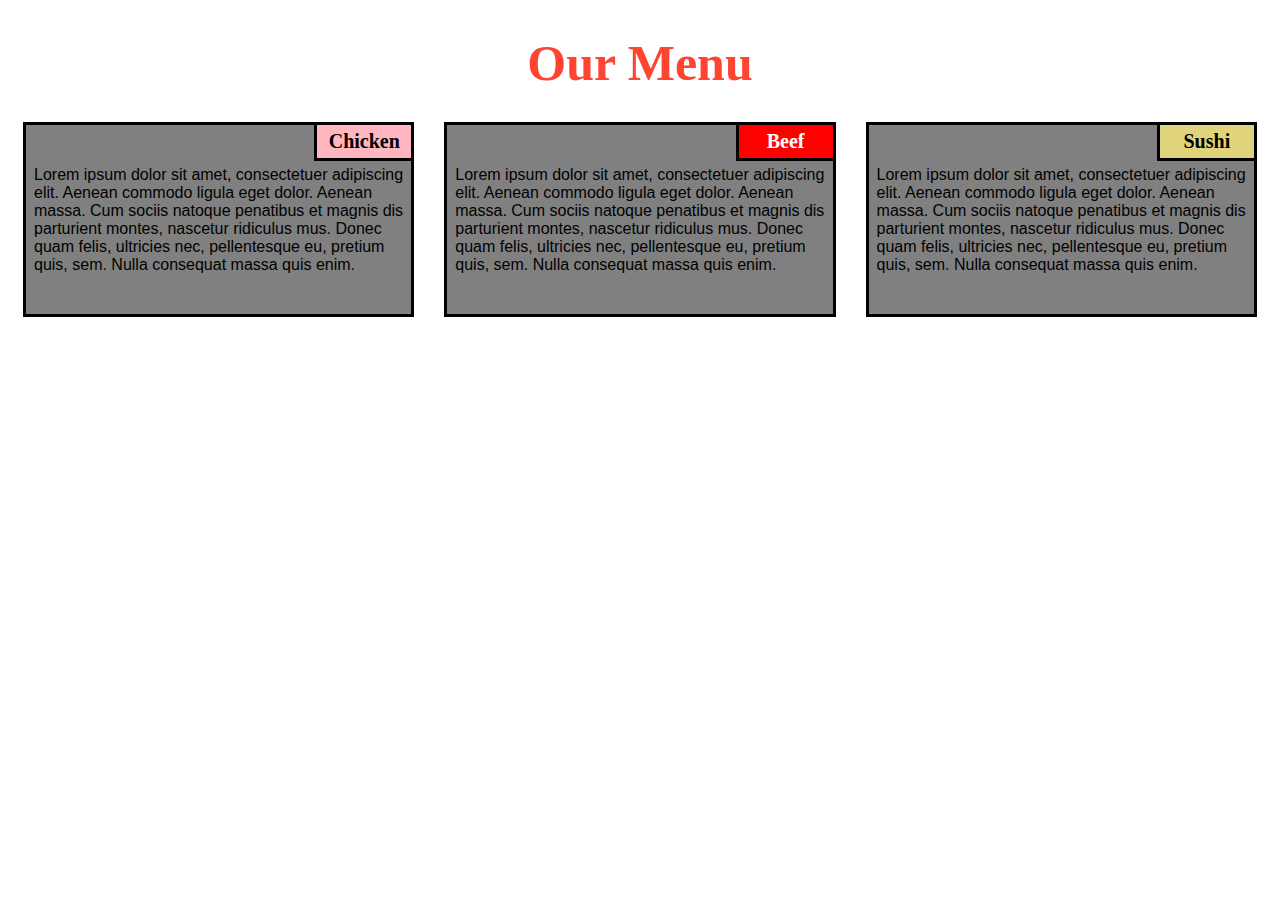
<file: New folder/index.html>
<!DOCTYPE html>
<html>

<head>
    <meta charset="utf-8">
    <title>module2-solution</title>
</head>
<link rel="stylesheet" type="text/css" href="css/style.css">

<body>
    <h1>Our Menu</h1>
    <section class="column-lg-4 colmn-md-6 colmn-sm-12">
        <div>
            <p class="sub1">Chicken</p>
            <p class="content">
                Lorem ipsum dolor sit amet, consectetuer adipiscing elit. Aenean commodo ligula eget dolor. Aenean massa. Cum sociis natoque penatibus et magnis dis parturient montes, nascetur ridiculus mus. Donec quam felis, ultricies nec, pellentesque eu, pretium quis, sem. Nulla consequat massa quis enim.
            </p>
        </div>
    </section>
    <section class="column-lg-4 colmn-md-6 colmn-sm-12">
        <div>
            <p class="sub2">Beef</p>
            <p class="content">
                Lorem ipsum dolor sit amet, consectetuer adipiscing elit. Aenean commodo ligula eget dolor. Aenean massa. Cum sociis natoque penatibus et magnis dis parturient montes, nascetur ridiculus mus. Donec quam felis, ultricies nec, pellentesque eu, pretium quis, sem. Nulla consequat massa quis enim.
        </div>
    </section>
    <section class="column-lg-4 colmn-md-12 colmn-sm-12">
        <div>
            <p class="sub3">Sushi</p>
            <p class="content">
                Lorem ipsum dolor sit amet, consectetuer adipiscing elit. Aenean commodo ligula eget dolor. Aenean massa. Cum sociis natoque penatibus et magnis dis parturient montes, nascetur ridiculus mus. Donec quam felis, ultricies nec, pellentesque eu, pretium quis, sem. Nulla consequat massa quis enim.
            </p>
        </div>
</body>

</html>
</file>
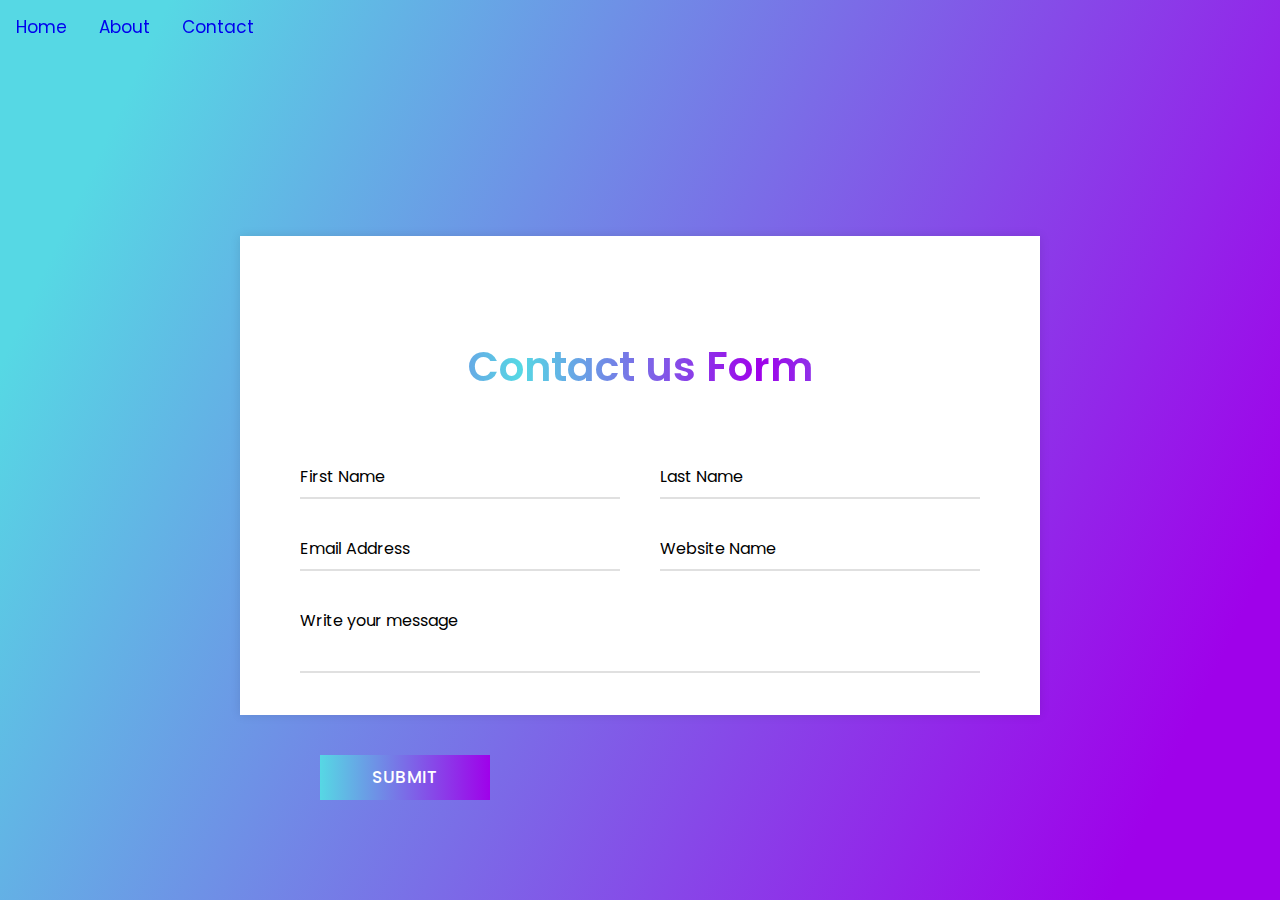
<file: FLORA-ID/CONTACT.html>
<!DOCTYPE html>
<html lang="en">
<head>
    <meta charset="UTF-8">
    <meta name="viewport" content="width=device-width, initial-scale=1.0">
    <title>FLORA ID - Contact</title>
    <link rel="stylesheet" href="https://cdnjs.cloudflare.com/ajax/libs/animate.css/4.1.1/animate.min.css">

    <link rel="stylesheet"href="CONTACT.css">
</head>
<body>
   <div class="navbar animated fadeInDown">
      <a href="MAIN.html" class="active">Home</a>
      <a href="ABOUT.html">About</a>
      <a href="CONTACT.html">Contact</a>
  </div>
  
    <div class="container">
        <div class="text">Contact us Form </div>
        <form action="MAIN.html">
           <div class="form-row">
              <div class="input-data">
                 <input type="text" required>
                 <div class="underline"></div>
                 <label for="">First Name</label></div>
              <div class="input-data">
                 <input type="text" required>
                 <div class="underline"></div>
                 <label for="">Last Name</label>
              </div> </div>
           <div class="form-row">
              <div class="input-data">
                 <input type="text" required>
                 <div class="underline"></div>
                 <label for="">Email Address</label>
              </div>
              <div class="input-data">
                 <input type="text" required>
                 <div class="underline"></div>
                 <label for="">Website Name</label></div>
           </div>
           <div class="form-row">
           <div class="input-data textarea">
              <textarea rows="8" cols="80" required></textarea>
              <br />
              <div class="underline"></div>
              <label for="">Write your message</label>
              <br />
              <div class="form-row submit-btn">
                 <div class="input-data">
                    <div class="inner"></div>
                    <input type="submit" value="submit">
                 </div>   
               </div> 
            </form>
          </div>

</body>
</html>
</file>
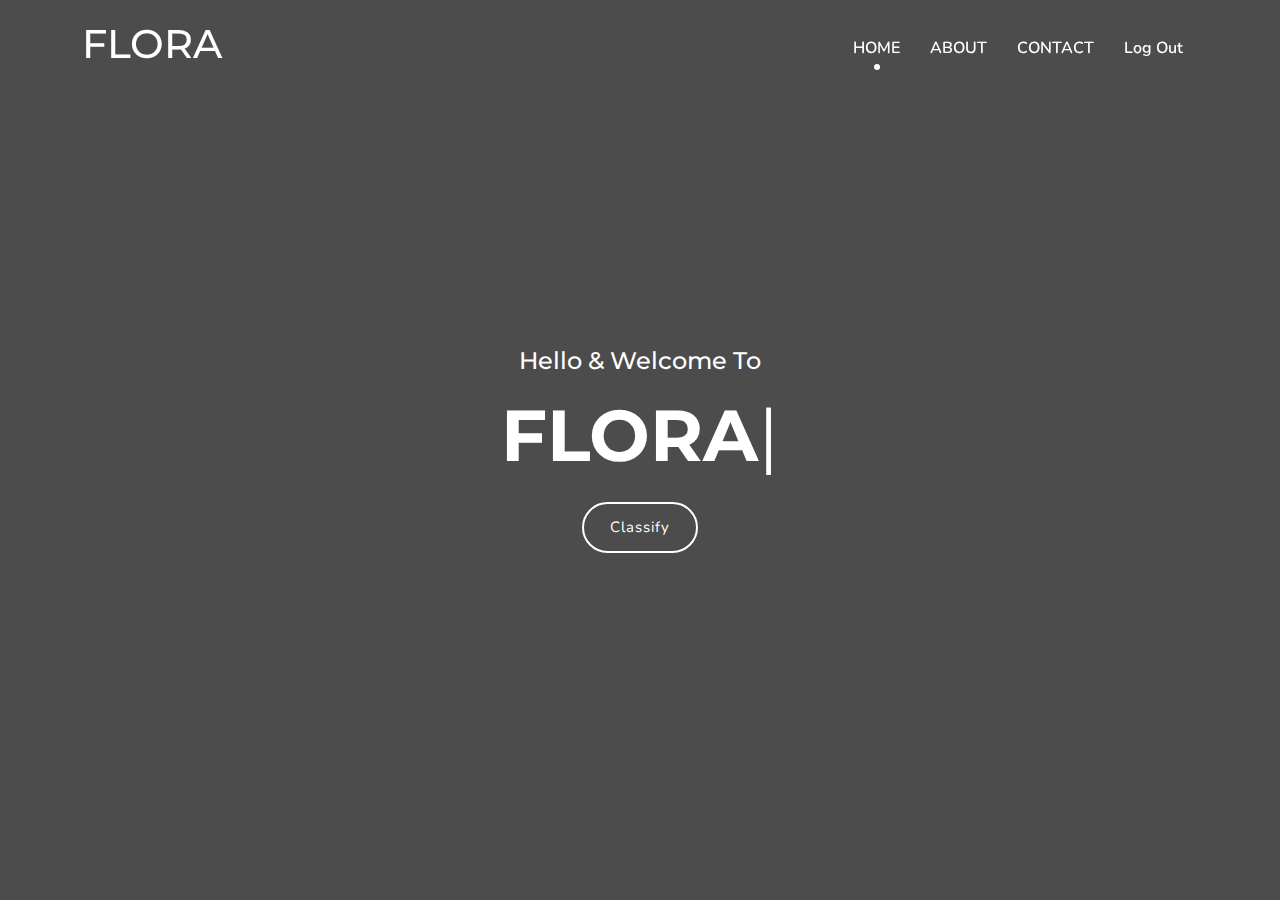
<file: FLORA-ID/index (2).html>
<!DOCTYPE html>
<html lang="en">
<head>
        <meta charset="UTF-8">
        <meta name="viewport" content="width=device-width, initial-scale=1">
        <title>FLORA ID</title>
        <link rel="stylesheet" href="assets/css/bootstrap.min.css" />
        <link rel="stylesheet" href="assets/css/materialdesignicons.min.css">
        <link rel="stylesheet" href="assets/css/animate.min.css">
        <link rel="stylesheet" href="assets/css/style.css">
        
    </head>

    <body>

        <nav class="navbar navbar-expand-lg fixed-top custom-nav sticky">
            <div class="container">
                <a class='navbar-brand logo' href=''>
                        <h1>FLORA</h1>
                    </a>
                    <button class="navbar-toggler" type="button" data-bs-toggle="collapse" data-bs-target="#navbarSupportedContent" aria-controls="navbarSupportedContent" aria-expanded="true" aria-label="Toggle navigation">
                        <i class="mdi mdi-menu"></i>
                    </button>
                <div class="collapse navbar-collapse" id="navbarSupportedContent">
                    <ul class="navbar-nav ms-auto">
                        <li class="nav-item active">
                            <a href="index (2).html" class="nav-link">HOME</a>
                        </li>
                        <li class="nav-item">
                            <a href="ABOUT.html" class="nav-link">ABOUT</a>
                        </li>
                        <li class="nav-item">
                            <a href="CONTACT.html" class="nav-link">CONTACT</a>
                        </li>
                        <li class="nav-item">
                            <a href="MAIN.html" class="nav-link">Log Out</a>
                        </li>

                    </ul>
                </div>
            </div>
        </nav>

        <section class="home-bg section h-100vh" id="home">
            <div class="bg-overlay"></div>
                <div class="container z-index">
                    <div class="row justify-content-center">
                        <div class="col-lg-12">
                            <div class="text-white text-center">
                                <h4>Hello & Welcome To</h4>
                                <h1 class="header_title mb-0 mt-3"> <span class="element fw-bold" data-elements="FLORA ID --The IRIS Classification."></span></h1>
        
                                <div class="header_btn">
                                    <a href="https://yash-yz82.onrender.com/" class="btn btn-outline-custom btn-rounded mt-4">Classify</a>
                                </div>
                            </div>
                        </div>
                    </div>
                </div>
           
        </section>


        <script src="https://cdn.jsdelivr.net/npm/bootstrap@5.3.3/dist/js/bootstrap.bundle.min.js"></script>

         <script src="assets/js/jquery.min.js"></script>
         <script src="assets/js/typed.js"></script>         
        <script>
            $(".element").each(function() {
                var $this = $(this);
                $this.typed({
                    strings: $this.attr('data-elements').split(','),
                    typeSpeed: 100,
                    backDelay: 3000
                });
            });
        </script>
    </body>
</html>
</file>
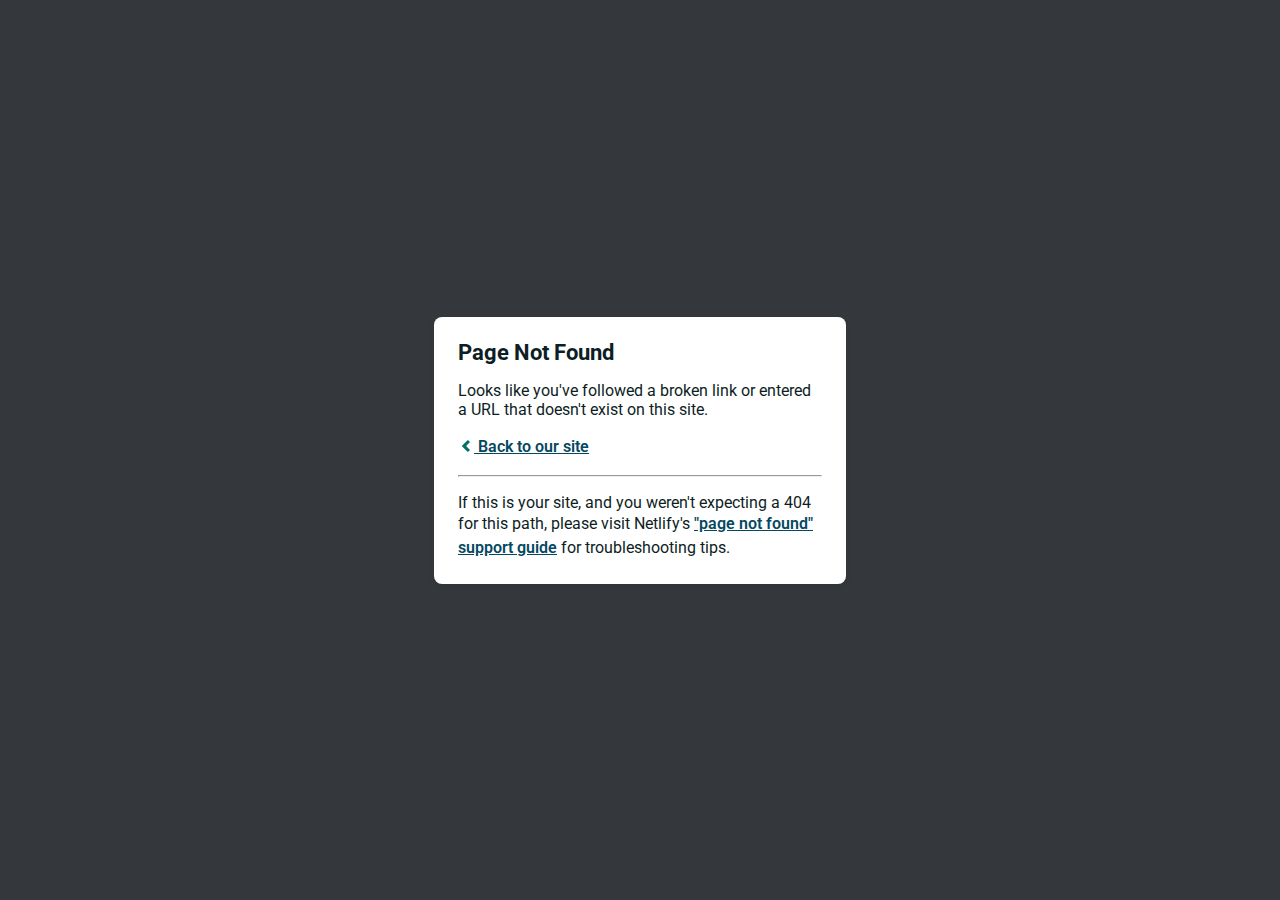
<file: FLORA-ID/assets/fonts/materialdesignicons-webfontdf71.html>
<!DOCTYPE html>
<html>
  <head>
    <meta charset="utf-8">
    <meta name="viewport" content="width=device-width, initial-scale=1.0, maximum-scale=1.0, user-scalable=no">

    <title>Page Not Found</title>
    <link href='https://fonts.googleapis.com/css?family=Roboto:400,700&subset=latin,latin-ext' rel='stylesheet' type='text/css'>
    <style>
    body {
      font-family: -apple-system, BlinkMacSystemFont, "Segoe UI", Roboto, Helvetica, Arial, sans-serif, "Apple Color Emoji", "Segoe UI Emoji", "Segoe UI Symbol";
      background: rgb(52, 56, 60);
      color: white;
      overflow: hidden;
      margin: 0;
      padding: 0;
    }

    h1 {
      margin: 0;
      font-size: 22px;
      line-height: 24px;
    }

    .main {
      position: relative;
      display: flex;
      flex-direction: column;
      align-items: center;
      justify-content: center;
      height: 100vh;
      width: 100vw;
    }

    .card {
      position: relative;
      display: flex;
      flex-direction: column;
      width: 75%;
      max-width: 364px;
      padding: 24px;
      background: white;
      color: rgb(14, 30, 37);
      border-radius: 8px;
      box-shadow: 0 2px 4px 0 rgba(14, 30, 37, .16);
    }

    a {
      margin: 0;
      font-weight: 600;
      line-height: 24px;
      color: #054861;
    }

    a svg {
      position: relative;
      top: 2px;
    }

    a:hover,
    a:focus {
      text-decoration: none;
    }

    a:hover svg path{
      fill: #007067;
    }

    p:last-of-type {
      margin-bottom: 0;
    }

    </style>
  </head>
  <body>
    <div class="main">
      <div class="card">
        <div class="header">
          <h1>Page Not Found</h1>
        </div>
        <div class="body">
          <p>Looks like you've followed a broken link or entered a URL that doesn't exist on this site.</p>
          <p>
            <a id="back-link" href="/">
              <svg xmlns="http://www.w3.org/2000/svg" width="16" height="16" viewBox="0 0 16 16">
                <path fill="#007067" d="M11.9998836,4.09370803 L8.55809517,7.43294953 C8.23531459,7.74611298 8.23531459,8.25388736 8.55809517,8.56693769 L12,11.9062921 L9.84187871,14 L4.24208544,8.56693751 C3.91930485,8.25388719 3.91930485,7.74611281 4.24208544,7.43294936 L9.84199531,2 L11.9998836,4.09370803 Z"/>
              </svg>
              Back to our site
             </a>
          </p>
          <hr><p>If this is your site, and you weren't expecting a 404 for this path, please visit Netlify's <a href="https://answers.netlify.com/t/support-guide-i-ve-deployed-my-site-but-i-still-see-page-not-found/125?utm_source=404page&utm_campaign=community_tracking">"page not found" support guide</a> for troubleshooting tips.
          </p>
        </div>
      </div>
    </div>
    <script>
      (function() {
        if (document.referrer && document.location.host && document.referrer.match(new RegExp("^https?://" + document.location.host))) {
          document.getElementById("back-link").setAttribute("href", document.referrer);
        }
      })();
    </script>
  </body>
</html>
</file>
<file: New folder/css/style.css>
/*basic style*/
    * {
        box-sizing: border-box;
    }

    body {
        background-color: white;
    }

    h1 {
       margin-bottom: 15px;
    text-align: center;
    color: #ff4532;
    font-size: 50px;
    }

    section {
        position: relative;
        padding: 15px;
        width: 90%;
    }

    p {
        position: relative;
        clear: right;
    }

    div {
        position: relative;
        background-color: gray;
        border: 3.5px solid black;
        width: 100%;
        margin-left: auto;
        margin-right: auto;
        margin-bottom: auto;
    }

    .sub1 {
        float: right;
        width: 100px;
        padding: 5px;
        margin: -3px -3px 0px;
        border: 3.5px solid black;
        text-align: center;
        font-size: 125%;
        font-weight: bold;
        background-color: #FFB6C1;

    }

    .sub2 {
        float: right;
        color: white;
        width: 100px;
        padding: 5px;
        margin: -3px -3px 0px;
        border: 3.5px solid black;
        text-align: center;
        font-size: 125%;
        font-weight: bold;
        background-color: #FF0000;

    }

    .sub3 {
        color: black;
        float: right;
        width: 100px;
        padding: 5px;
         margin: -3px -3px 0px;
        border: 3.5px solid black;
        text-align: center;
        font-size: 125%;
        font-weight: bold;
        background-color: rgb(223, 212, 121);

    }

    .content {
        padding: 5px;
        border: none;
        background-color: gray;
        font-family: Helvetica;
        color: black;
        margin: 3px ;
        height: 150px;
        overflow: auto;
    }

    .row {
        width: 90%;
    }

    /*desktop version*/
    @media (min-width: 992px) {
        .column-lg-4 {
            float: left;
            width: 33.33%;
        }
    }

    /*tablet version*/
    @media (min-width: 768px) and (max-width: 991px) {
        .colmn-md-6 {
            float: left;
            width: 50%;
            margin-left: auto;
            margin-right: auto;
        }

        .colmn-md-12 {
            float: left;
            width: 100%;
            margin-left: auto;
            margin-right: auto;
        }
    }

    /*mobile version*/
    @media (max-width: 767px) {
        .colmn-sm-12 {
            float: left;
            width: 100%;
        }
    }
</file>
<file: FLORA-ID/CONTACT.css>
@import url('https://fonts.googleapis.com/css?family=Poppins:400,500,600,700&display=swap');
*{
  margin: 0;
  padding: 0;
  outline: none;
  box-sizing: border-box;
  font-family: 'Poppins', sans-serif;
}
body{
  display: flex;
  align-items: center;
  justify-content: center;
  min-height: 100vh;
  padding: 10px;
  font-family: 'Poppins', sans-serif;
  background: linear-gradient(115deg, #56d8e4 10%, #9f01ea 90%);
}
.container{
  max-width: 800px;
  background: #fff;
  width: 800px;
  padding: 25px 40px 10px 40px;
  box-shadow: 0px 0px 10px rgba(0,0,0,0.1);
}
.container .text{
  text-align: center;
  font-size: 41px;
  font-weight: 600;
  font-family: 'Poppins', sans-serif;
  background: -webkit-linear-gradient(right, #56d8e4, #9f01ea, #56d8e4, #9f01ea);
  -webkit-background-clip: text;
  -webkit-text-fill-color: transparent;
}
.container form{
  padding: 30px 0 0 0;
}
.container form .form-row{
  display: flex;
  margin: 32px 0;
}
form .form-row .input-data{
  width: 100%;
  height: 40px;
  margin: 0 20px;
  position: relative;
}
form .form-row .textarea{
  height: 70px;
}
.input-data input,
.textarea textarea{
  display: block;
  width: 100%;
  height: 100%;
  border: none;
  font-size: 17px;
  border-bottom: 2px solid rgba(0,0,0, 0.12);
}
.input-data input:focus ~ label, .textarea textarea:focus ~ label,
.input-data input:valid ~ label, .textarea textarea:valid ~ label{
  transform: translateY(-20px);
  font-size: 14px;
  color: #3498db;
}
.textarea textarea{
  resize: none;
  padding-top: 10px;
}
.input-data label{
  position: absolute;
  pointer-events: none;
  bottom: 10px;
  font-size: 16px;
  transition: all 0.3s ease;
}
.textarea label{
  width: 100%;
  bottom: 40px;
  background: #fff;
}
.input-data .underline{
  position: absolute;
  bottom: 0;
  height: 2px;
  width: 100%;
}
.input-data .underline:before{
  position: absolute;
  content: "";
  height: 2px;
  width: 100%;
  background: #3498db;
  transform: scaleX(0);
  transform-origin: center;
  transition: transform 0.3s ease;
}
.input-data input:focus ~ .underline:before,
.input-data input:valid ~ .underline:before,
.textarea textarea:focus ~ .underline:before,
.textarea textarea:valid ~ .underline:before{
  transform: scale(1);
}
.submit-btn .input-data{
  overflow: hidden;
  height: 45px!important;
  width: 25%!important;
}
.submit-btn .input-data .inner{
  height: 100%;
  width: 300%;
  position: absolute;
  left: -100%;
  background: -webkit-linear-gradient(right, #56d8e4, #9f01ea, #56d8e4, #9f01ea);
  transition: all 0.4s;
}
.submit-btn .input-data:hover .inner{
  left: 0;
}
.submit-btn .input-data input{
  background: none;
  border: none;
  color: #fff;
  font-size: 17px;
  font-weight: 500;
  text-transform: uppercase;
  letter-spacing: 1px;
  cursor: pointer;
  position: relative;
  z-index: 2;
}
@media (max-width: 700px) {
  .container .text{
    font-size: 30px;
  }
  .container form{
    padding: 10px 0 0 0;
  }
  .container form .form-row{
    display: block;
  }
  form .form-row .input-data{
    margin: 35px 0!important;
  }
  .submit-btn .input-data{
    width: 40%!important;
  }
}


/*nav */
nav {
  display: absolute;
  justify-content: space-between;
  max-width: 80%;
  margin: auto;
  padding: 1.4rem 1rem;
  background-color: #000000b5;
  backdrop-filter: blur(10px);
  border-radius: 3rem;
  margin-top: 1rem;
  /* box-shadow: 0px 0px 3px rgb(254 116 62); */
}

.logo {
  font-size: 1.3rem;
  font-weight: 600;
}

.logo a {
  color: #fff;
  text-decoration: none;
}

ul {
  list-style-type: none;
  margin: 0;
  padding: 0;
  padding: 0;
  background-color: transparent;
  overflow: hidden;
  margin-bottom: 0;
}

li {
  padding: 0rem 1.1rem;
  float: left;
}

li a {
  color: #e96d3f;
  text-decoration: none;
  font-size: 1rem;
  font-weight: 600;
  letter-spacing: .7px;
}

ul li a {
  position: relative;
}

ul li a::before {
  content: "";
  position: absolute;
  bottom: -6px;
  width: 100%;
  height: 3px;
  background-color: #fff;
}

/* Center Animation */
ul li a::before {
  transform: scale(0, 1);
  transition: transform .3s ease;
}

ul li a:hover::before {
  transform: scale(1, 1);
}
li a.active,
li a:hover {
  color: #fff;
  transition: all .3s ease-in-out
}

#click {
  display: none;
}

.menu {
  display: none;
}

@media only screen and (max-width:1024px) {
  nav {
      max-width: 98%;
  }
}

@media only screen and (max-width:768px) {
  html {
      font-size: 80%;
  }

  nav {
      max-width: 100%;
  }
}

@media only screen and (max-width:480px) {
  html {
      font-size: 85%;
  }

  header {
      height: 100vh;
  }

  li {
      padding: 1rem 1.1rem;
  }

  .menu {
      display: block;
      font-size: 2rem;
      font-weight: bold;
      color: #fff;
  }

  ul {
      width: 100%;
      height: 100vh;
      position: absolute;
      display: flex;
      flex-direction: column;
      text-align: center;
      top: 4rem;
      left: -100%;
      background-color: #000000b5;
      backdrop-filter: blur(10px);
  }

  #click:checked~ul {
      left: 0%;
      transition: all 0.3s ease;
  }

}

body {
  font-family: Arial, sans-serif;
  margin: 0;
  padding-top: 60px; /* Adjust as needed */
}
.navbar {
  position: fixed;
  top: 0;
  width: 100%;
  background-color: linear-gradient(115deg, #56d8e4 10%, #9f01ea 90%);
  z-index: 1000;
  transition: top 0.3s;
}
.navbar a {
  float: left;
  display: block;
  color: linear-gradient(115deg, #56d8e4 10%, #9f01ea 90%);
  text-align: center;
  padding: 14px 16px;
  text-decoration: none;
  font-size: 17px;
}
.navbar a:hover {
  background-color:linear-gradient(115deg, #56d8e4 10%, #9f01ea 90%);
  color: linear-gradient(115deg, #56d8e4 10%, #9f01ea 90%);
}
.container {
  padding-top: 100px; /* Adjust as needed */
}
@media screen and (max-width: 600px) {
  .navbar a {
      float: none;
      display: block;
      text-align: left;
  }
}
</file>
<file: FLORA-ID/assets/css/style.css>
@import url("https://fonts.googleapis.com/css?family=Montserrat:400,500,600|Nunito:400,600,700");
body {
  font-family: "Nunito", sans-serif;
  overflow-x: hidden;
}

h1,
h2,
h3,
h4,
h5,
h6 {
  font-family: "Montserrat", sans-serif;
}

h1.fw-bold,
h2.fw-bold,
h3.fw-bold,
h4.fw-bold,
h5.fw-bold,
h6.fw-bold {
  font-weight: 600 !important;
}

a,
a:hover,
a:focus,
button,
button:focus {
  text-decoration: none !important;
  outline: none !important;
  box-shadow: none !important;
}

::selection {
  background: rgba(166, 175, 189, 0.3);
}

::-moz-selection {
  background: rgba(166, 175, 189, 0.3);
}

#preloader {
  position: fixed;
  top: 0;
  left: 0;
  right: 0;
  bottom: 0;
  background-color: #fff;
  z-index: 9999999;
}

#status {
  width: 40px;
  height: 40px;
  position: absolute;
  left: 50%;
  top: 50%;
  margin: -20px 0 0 -20px;
}

.spinner {
  margin: 0 auto;
  font-size: 10px;
  position: relative;
  text-indent: -9999em;
  border-top: 5px solid rgba(0, 0, 0, 0.2);
  border-right: 5px solid rgba(0, 0, 0, 0.2);
  border-bottom: 5px solid rgba(0, 0, 0, 0.2);
  border-left: 5px solid #000;
  -webkit-transform: translateZ(0);
  -ms-transform: translateZ(0);
  transform: translateZ(0);
  -webkit-animation: load8 1.1s infinite linear;
  animation: load8 1.1s infinite linear;
}

.spinner,
.spinner:after {
  border-radius: 50%;
  width: 40px;
  height: 40px;
}

@-webkit-keyframes load8 {
  0% {
    -webkit-transform: rotate(0deg);
    transform: rotate(0deg);
  }
  100% {
    -webkit-transform: rotate(360deg);
    transform: rotate(360deg);
  }
}
@keyframes load8 {
  0% {
    -webkit-transform: rotate(0deg);
    transform: rotate(0deg);
  }
  100% {
    -webkit-transform: rotate(360deg);
    transform: rotate(360deg);
  }
}
.back_top {
  text-align: center;
  position: fixed;
  bottom: 15px;
  height: 35px;
  width: 35px;
  background-color: #000;
  display: none;
  z-index: 10000;
  border-radius: 3px;
  right: 20px;
  transition: all 0.5s;
}
.back_top i {
  color: #fff;
  line-height: 35px;
  font-size: 12px;
  display: block;
}

.section {
  padding-top: 80px;
  padding-bottom: 80px;
  position: relative;
  background-color: #fff;
}

.bg-dark {
  background-color: #000;
}

.bg-custom {
  background-color: #000;
}

.text-dark {
  color: #000 !important;
}



.page_link {
  font-size: 14px;
}
.page_link a {
  color: rgba(255, 255, 255, 0.55);
}

.text-muted {
  color: #777;
}

.text-custom {
  color: #000 !important;
}

.h-100vh {
  height: 100vh;
}

.z-index {
  z-index: 2;
}

.bg-custom {
  background-color: #000;
}

.section-main-title {
  max-width: 570px;
}

.main-title-border::after,
.main-title-border::before {
  display: inline-block;
  margin-top: -7px;
  vertical-align: middle;
  content: "";
  background-color: #d0d0d0;
  width: 30px;
  height: 1px;
}

.main-title-border i {
  font-size: 20px;
}

.bg-overlay-gredient {
  background: linear-gradient(32deg, rgba(18, 166, 181, 0.8) 0%, rgba(16, 12, 242, 0.7) 100%);
  position: absolute;
  top: 0;
  right: 0;
  left: 0;
  bottom: 0;
  width: 100%;
  height: 100%;
}

.bg-overlay {
  background: rgba(0, 0, 0, 0.7);
  position: absolute;
  top: 0;
  right: 0;
  left: 0;
  bottom: 0;
  width: 100%;
  height: 100%;
}

.btn {
  padding: 12px 26px;
}

.btn-rounded {
  border-radius: 30px;
}

.btn-outline-custom {
  background-color: transparent;
  border: 2px solid #fff;
  color: #fff;
  letter-spacing: 1px;
  transition: all 0.5s;
  font-size: 15px;
}

.btn-outline-custom:hover,
.btn-outline-custom:focus,
.btn-outline-custom:active,
.btn-outline-custom.active,
.btn-outline-custom.focus,
.btn-outline-custom:active,
.btn-outline-custom:focus,
.btn-outline-custom:hover,
.open > .dropdown-toggle.btn-outline-custom {
  background-color: #fff !important;
  border-color: #fff !important;
  color: #000 !important;
}

.btn-outline-black {
  background-color: transparent;
  border: 2px solid #000;
  color: #000;
  font-weight: 600;
  letter-spacing: 1px;
  transition: all 0.5s;
  font-size: 15px;
}

.btn-outline-black:hover,
.btn-outline-black:focus,
.btn-outline-black:active,
.btn-outline-black.active,
.btn-outline-black.focus,
.btn-outline-black:active,
.btn-outline-black:focus,
.btn-outline-black:hover,
.open > .dropdown-toggle.btn-outline-black {
  background-color: #000 !important;
  border-color: #000 !important;
  color: #fff !important;
}


.btn-custom:hover,
.btn-custom:focus,
.btn-custom:active,
.btn-custom.active,
.btn-custom.focus,
.btn-custom:active,
.btn-custom:focus,
.btn-custom:hover,
.open > .dropdown-toggle.btn-custom {
  background-color: #fff;
  border-color: #000;
  color: #000;
}

.home-bg {
  background-image: url(https://miro.medium.com/v2/resize:fit:1280/0*pHmIRVLJwCCIjAGE);
  background-position: center center;
  background-size: cover;
  position: relative;
  display: flex;
  align-items: center;
}

.home-table-center {
  display: table-cell;
  vertical-align: middle;
}

.home-table {
  display: table;
  width: 100%;
  height: 100%;
}

.header_title {
  font-size: 72px;
  font-weight: 400;
  line-height: 1.2;
  text-transform: capitalize;
}

.header_subtitle {
  line-height: 2;
  font-size: 18px;
  max-width: 600px;
}

.social_home li a {
  font-size: 18px;
  color: #ffffff;
  display: inline-block;
  width: 30px;
  text-align: center;
}

.scroll_down {
  position: absolute;
  bottom: 5vh;
  width: 100%;
  text-align: center;
  color: #fff;
  font-size: 13px;
  z-index: 8;
}
.scroll_down i {
  position: relative;
  -webkit-animation: bounce 2s infinite;
  animation: bounce 2s infinite;
  height: 50px;
  width: 30px;
  line-height: 60px;
  border-radius: 30px;
  border: 2px solid #ffffff;
  display: inline-block;
  color: #fff;
  font-size: 12px;
}
.scroll_down i:after {
  content: "";
  position: absolute;
  top: 0;
  left: 0;
  width: 100%;
  height: 100%;
  border-radius: 50%;
  z-index: -1;
  transition: all 0.2s;
}

.custom-nav {
  padding: 15px 0px;
  width: 100%;
  border-radius: 0px;
  z-index: 999;
  margin-bottom: 0px;
  transition: all 0.5s ease-in-out;
  background-color: transparent;
}
.custom-nav.stickyadd {
  background-color: #fff;
  padding: 8px 0;
  box-shadow: 0px 0px 18px 1px rgba(0, 0, 0, 0.1);
}
.custom-nav.stickyadd .navbar-nav li a {
  color: #000;
}
.custom-nav.stickyadd .navbar-nav li a:before {
  background: #000 !important;
}
.custom-nav .navbar-nav li a {
  color: #fff;
  font-size: 16px;
  background-color: transparent !important;
  padding: 15px 0;
  position: relative;
  margin: 0 7px;
  font-weight: 600;
  transition: all 0.4s;
}

.custom-nav .navbar-nav li.active a:before,
.custom-nav .navbar-nav li:hover a:before,
.custom-nav .navbar-nav li:active a:before,
.custom-nav.stickyadd .navbar-nav li.active a:before,
.custom-nav.stickyadd .navbar-nav li:hover a:before,
.custom-nav.stickyadd .navbar-nav li:active a:before {
  opacity: 1;
}

.custom-nav .navbar-nav li a:before,
.custom-nav.stickyadd .navbar-nav li a:before {
  content: "";
  position: absolute;
  left: 50%;
  bottom: 10%;
  height: 6px;
  width: 6px;
  background: #fff;
  border-radius: 50%;
  opacity: 0;
  transform: translateX(-50%);
  -webkit-transition: all 0.3s ease 0s;
  -o-transition: all 0.3s ease 0s;
  transition: all 0.3s ease 0s;
}

.navbar-toggler {
  font-size: 24px;
  margin-top: 5px;
  margin-bottom: 0px;
  color: #ffffff;
}

.navbar-toggle {
  font-size: 24px;
  margin-top: 5px;
  margin-bottom: 0px;
  color: #ffffff;
}

.nav .open > a,
.nav .open > a:focus,
.nav .open > a:hover {
  background-color: transparent;
  border-color: #337ab7;
}
.logo {
  color: #ffffff;
}
.logo .logo-light {
  display: inline-block;
}

.stickyadd .logo .logo-dark {
  display: inline-block;
}
.stickyadd .logo .logo-light {
  display: none;
}

.logo .logo-dark {
  display: none;
}

.custom-nav .navbar-brand.logo img {
  height: 28px;
}
.custom-nav .logo {
  color: #fff;
  font-size: 1.8rem;
}

@media (max-width: 768px) {
  .custom-nav {
    margin-top: 0px;
    padding: 10px 0px !important;
    background-color: #fff !important;
  }
  .custom-nav .logo {
    color: #000;
  }
  .custom-nav .navbar-nav li a {
    margin: 0 0px;
    padding: 6px 0;
    color: rgba(0, 0, 0, 0.55) !important;
  }
  .custom-nav .navbar-nav li a:before {
    content: "";
    display: none;
  }
  .custom-nav .navbar-nav li.active a {
    color: #000 !important;
  }
  .custom-nav > .container {
    width: 90%;
  }
  .custom-nav .logo .logo-dark {
    display: inline-block;
  }
  .custom-nav .logo .logo-light {
    display: none;
  }
  .custom-nav .navbar-brand.logo img {
    height: 26px;
  }
  .navbar-nav {
    margin-top: 0px;
  }
  .navbar-toggler {
    font-size: 29px;
    margin-top: 0px;
    margin-bottom: 0px;
    color: #000;
  }
  .header_title {
    font-size: 40px;
    line-height: 1.2;
  }
  .header_subtitle {
    font-size: 15px;
    line-height: 1.8;
  }
  .home-bg,
  .h-100vh.jarallax,
  .h-100vh.bg-dark,
  .home-bg-slider .carousel-item {
    padding: 170px 0 110px 0;
  }
  .h-100vh,
  .home-bg-slider .carousel-item {
    height: auto;
  }
  .scroll_down {
    display: none;
  }
  .clip-home {
    clip-path: none;
  }
  .custom-nav .navbar-brand.logo img {
    height: 26px;
  }
  .about-detail .about-work li::after,
  .work_menu li:after {
    display: none;
    content: "";
  }
  .about-detail .about-work li {
    margin-right: 7px;
    margin-left: 7px;
  }
  .copy-rights {
    line-height: 26px;
  }
  .float_none.float-right,
  .float_none.float-left {
    float: none !important;
    text-align: center;
  }
  .work_menu li a {
    margin: 8px 10px;
  }
  .comment_blog .comment_read:nth-child(odd) {
    margin-left: 34px;
  }
  .blog_detail h4 {
    font-size: 18px;
  }
  .blog_detail p.blockquote {
    font-size: 14px !important;
  }
}
@media (max-width: 576px) {
  .section {
    padding: 50px 0;
  }
  .home-bg {
    padding: 146px 0;
  }
}
</file>
